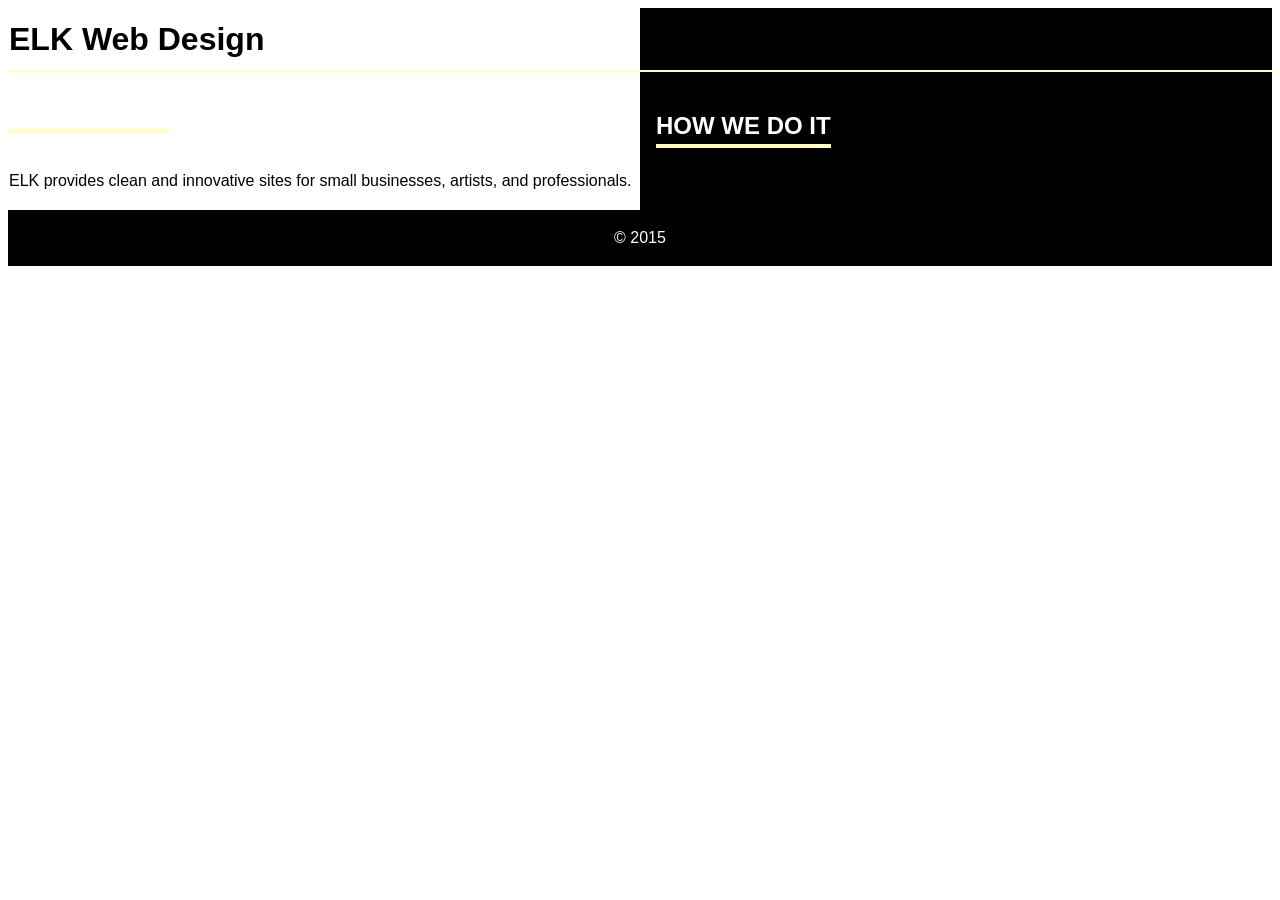
<file: unit_10/index.html>
<!DOCTYPE html>
<html>
<head>
  <title>Aurelia Albrecht design</title>
</head>

<body>
  <table cellspacing="0" style="font-family: Helvetica, Arial, sans-serif; font-size: 16px; line-height: 1.5;" border="0" width="100%">   
    <tr>
      <th style="font-size: 2em;" align="left">ELK Web Design</th>
      <td style="background: #000000; color: white; padding: 1em;" width= "50%" valign="top">
      <table style="font-family: Helvetica, Arial, sans-serif; font-size: 16px; line-height: 1.5;" border="0" width="100%">
        <tr>
          <td><a href="#" style="text-decoration: none; color: black;">work</a></td>
          <td><a href="#" style="text-decoration: none; color: black;">about</a></td>
          <td><a href="#" style="text-decoration: none; color: black;">contact</a></td>
        </tr>
      </table>
      </td>
    </tr>
    <tr>
      <td colspan="2" align="center" style="background: #fffebb;"> 
  
    </tr>
    <tr>
      <td width="50%" valign="top">
        <h2 style="color: #ffffff; text-transform: uppercase; border-bottom: 4px solid #fffebb; display: inline-block;">who we are</h2>
        <p>ELK provides clean and innovative sites for small businesses, artists, and professionals.</p>
      </td>
      <td style="background: #000000; color: white; padding: 1em;" width="50%" valign="top" border="0">
        <h2 style="color: #ffffff; text-transform: uppercase; border-bottom: 4px solid #fffebb; display: inline-block;">how we do it</h2>
  
      </td>
    </tr>
    <tr>
      <td style="background: #000000; color: white; padding: 1em;" align="center" colspan="2">© 2015</td>
    </tr>
  </table>
</body>

</html>
</file>
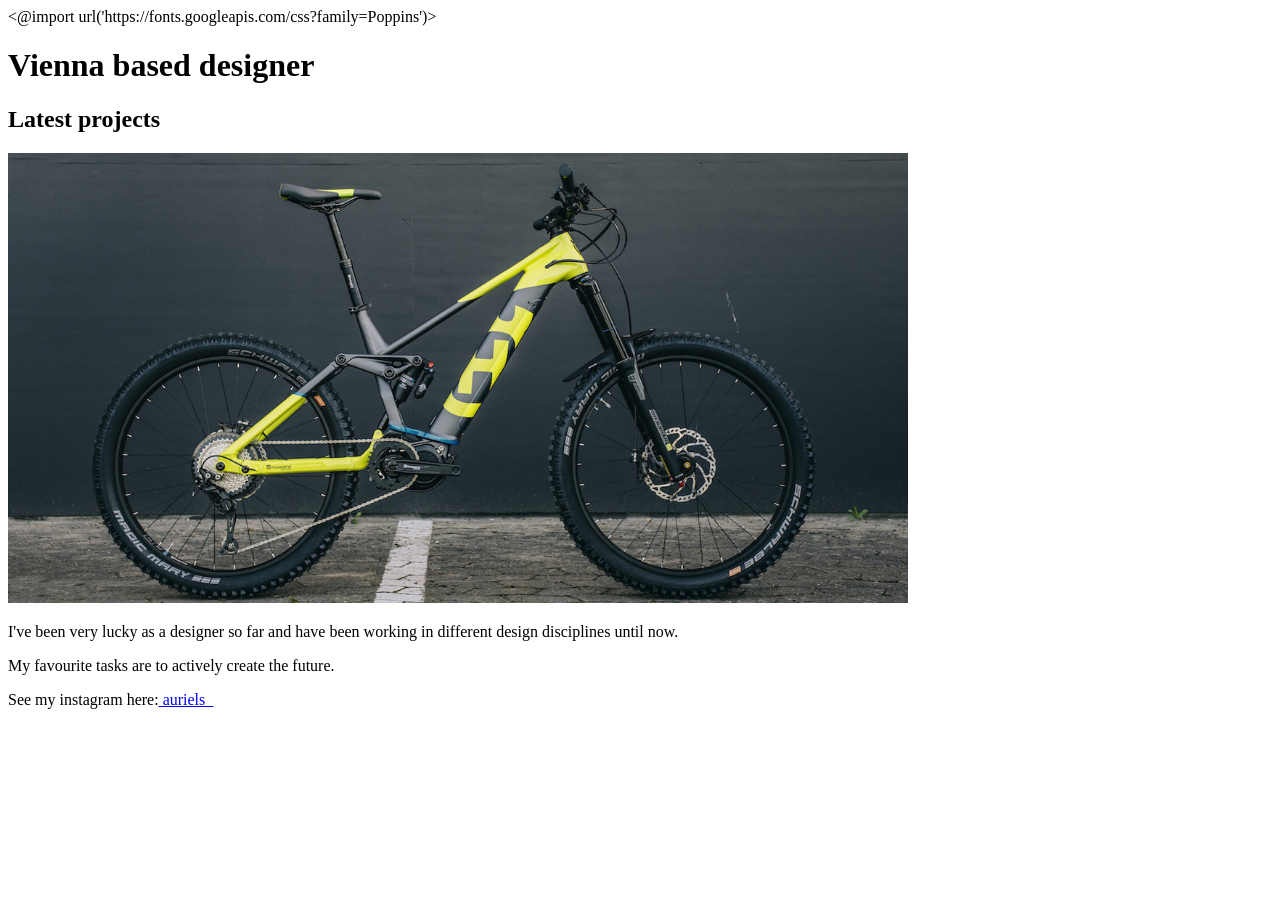
<file: unit_3/index.html>
<!DOCTYPE html>
<html>

  <head>
  	<@import url('https://fonts.googleapis.com/css?family=Poppins')>
    <link rel="styles" type="text/css" href="style.css">
    
  </head>
  <title>Aurelia Albrecht Portfolio</title>

  <body> 

    <h1>Vienna based designer</h1>
    <h2>Latest projects </h2>
    <img src="images/hqv_bike.jpg" alt="Husqvarna bike" width="900">

    	<p>I've been very lucky as a designer so far and have been working in different design disciplines until now. </p>
    	<p>My favourite tasks are to actively create the future.
    	</p>

    	See my instagram here:<a href="http://www.instagram.com/auriels_"> auriels_ </a>
</body>
</html>
</file>
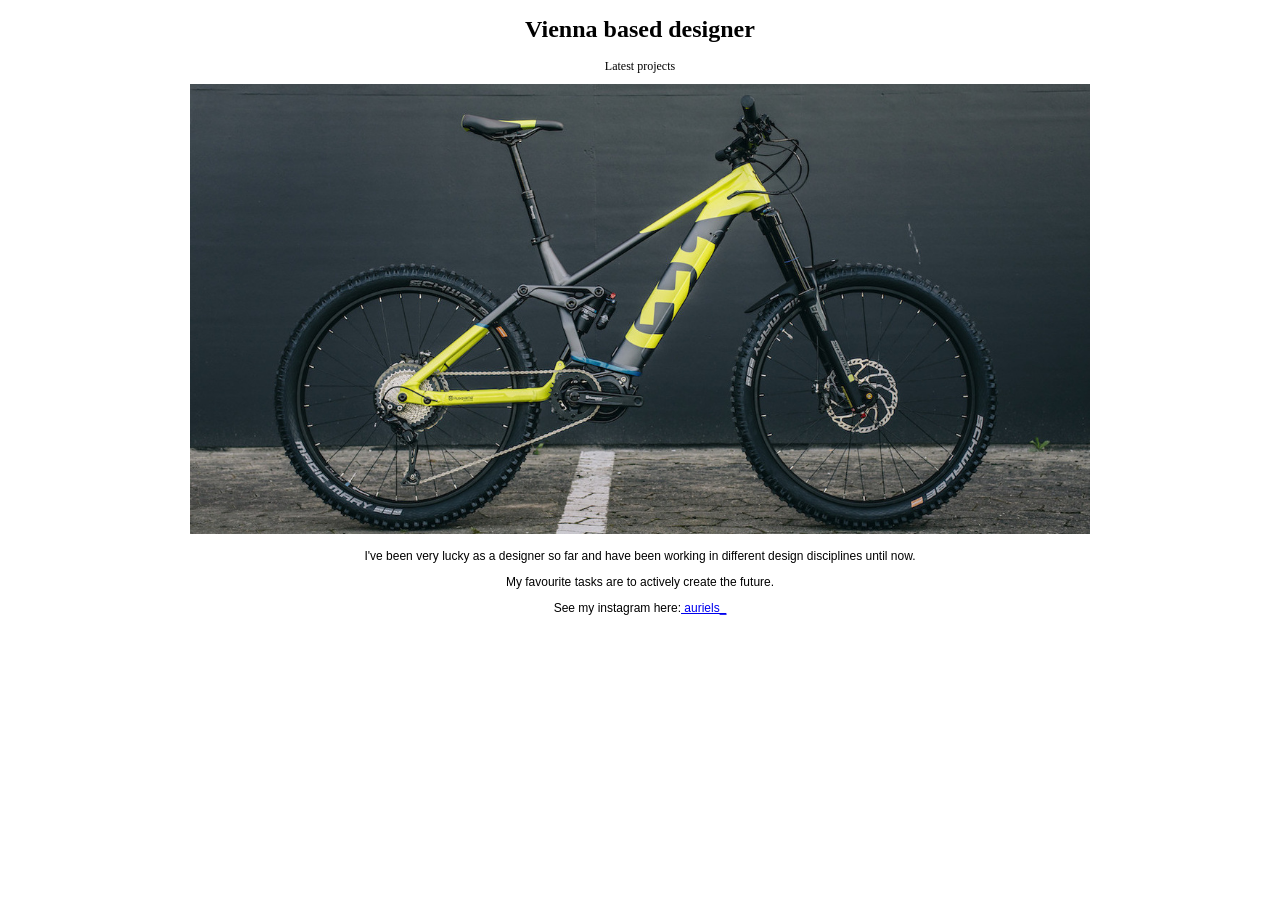
<file: unit_4/index.html>
<!DOCTYPE html>
<html>

  <head>
    <link rel="stylesheet" type="text/css" href="style.css">
  </head>
  <title>Aurelia Albrecht Portfolio</title>

  <body> 

    <h1>Vienna based designer</h1>
    <h2>Latest projects </h2>
    <img src="images/hqv_bike.jpg" alt="Husqvarna bike" width="900">

    	<p>I've been very lucky as a designer so far and have been working in different design disciplines until now. </p>
    	<p>My favourite tasks are to actively create the future.
    	</p>

    	See my instagram here:<a href="http://www.instagram.com/auriels_"> auriels_ </a>
</body>
</html>
</file>
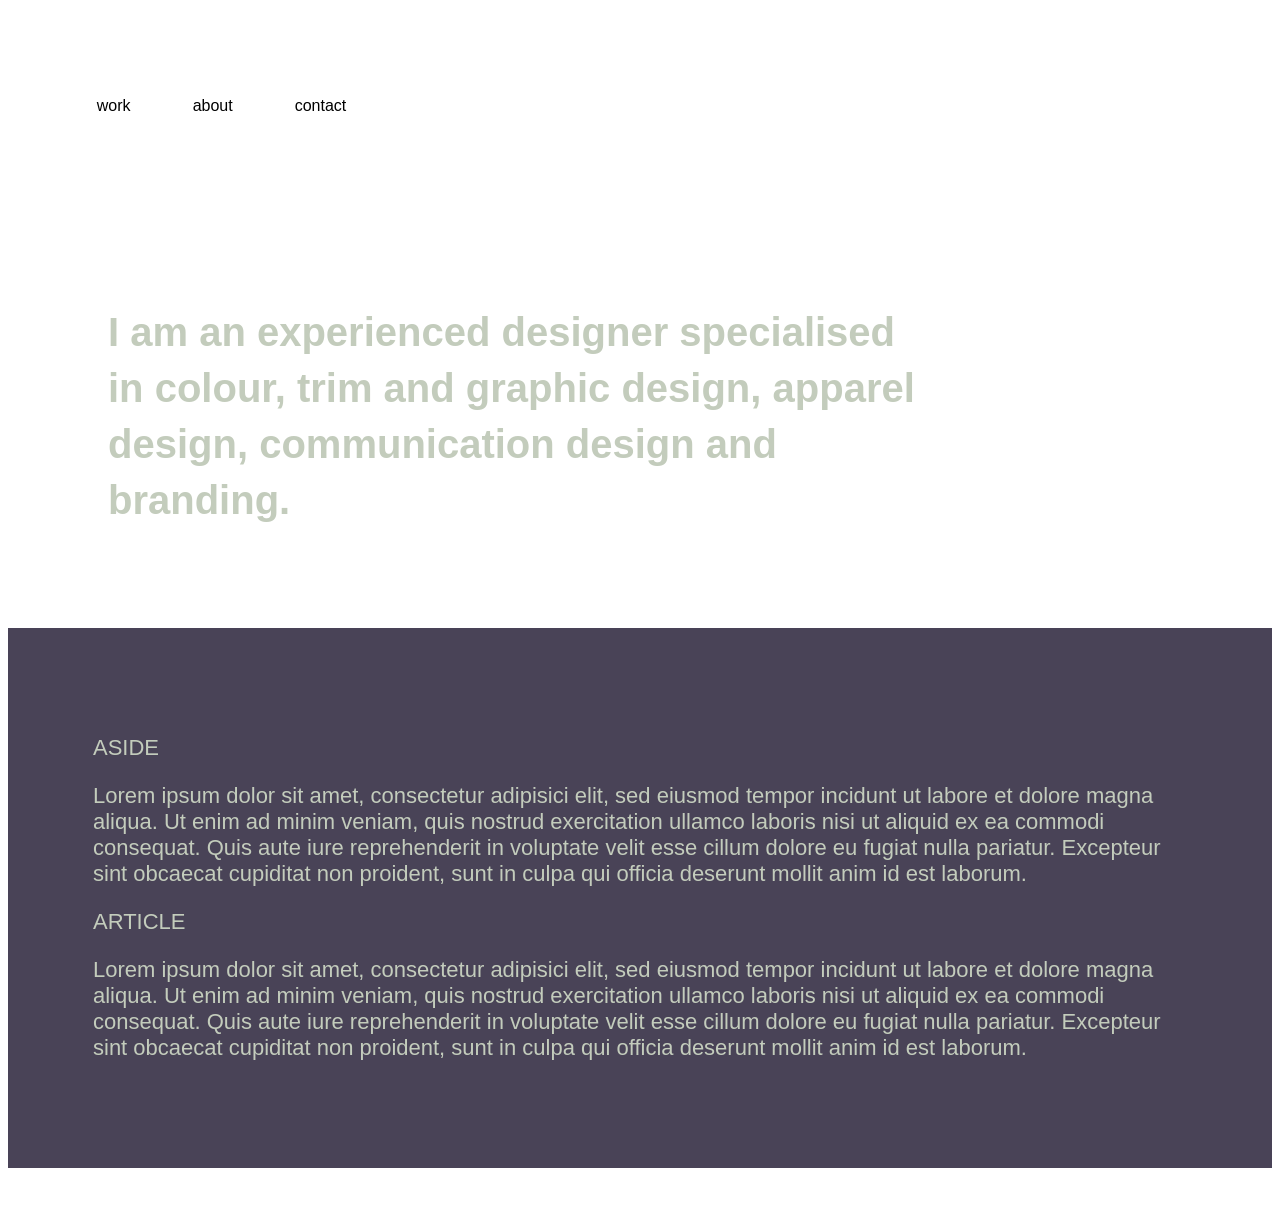
<file: unit_6/index.html>
<!DOCTYPE html>
<html>
<head>
	<title>Aurelia Albrecht</title>
    <link rel="stylesheet" type="text/css" href="style.css">
</head>

<body>

    <section>
        <nav>
        <a href=“work“>work</a>
        <a href=“about“>about</a>
        <a href=“contact“>contact</a>
     </nav>
    </section>

 <div>
        <header>
       I am an experienced designer specialised in colour, trim and graphic design, apparel design, communication design and branding.  
        </header>
</div>
    
    <section id="two_column" class="clearfix"> 
        
        <section id=“left“>
                <p>ASIDE</p>
                <p>Lorem ipsum dolor sit amet, consectetur adipisici elit, sed eiusmod tempor incidunt ut labore et dolore magna aliqua. Ut enim ad minim veniam, quis nostrud exercitation ullamco laboris nisi ut aliquid ex ea commodi consequat. Quis aute iure reprehenderit in voluptate velit esse cillum dolore eu fugiat nulla pariatur. Excepteur sint obcaecat cupiditat non proident, sunt in culpa qui officia deserunt mollit anim id est laborum.</p>
        </section>

        <section id=“right“>
            <p>ARTICLE</p>
             <p>Lorem ipsum dolor sit amet, consectetur adipisici elit, sed eiusmod tempor incidunt ut labore et dolore magna aliqua. Ut enim ad minim veniam, quis nostrud exercitation ullamco laboris nisi ut aliquid ex ea commodi consequat. Quis aute iure reprehenderit in voluptate velit esse cillum dolore eu fugiat nulla pariatur. Excepteur sint obcaecat cupiditat non proident, sunt in culpa qui officia deserunt mollit anim id est laborum.</p>
        </section>

    </section>
   
 </body>   

 <footer>
    </footer>



</html>
</file>
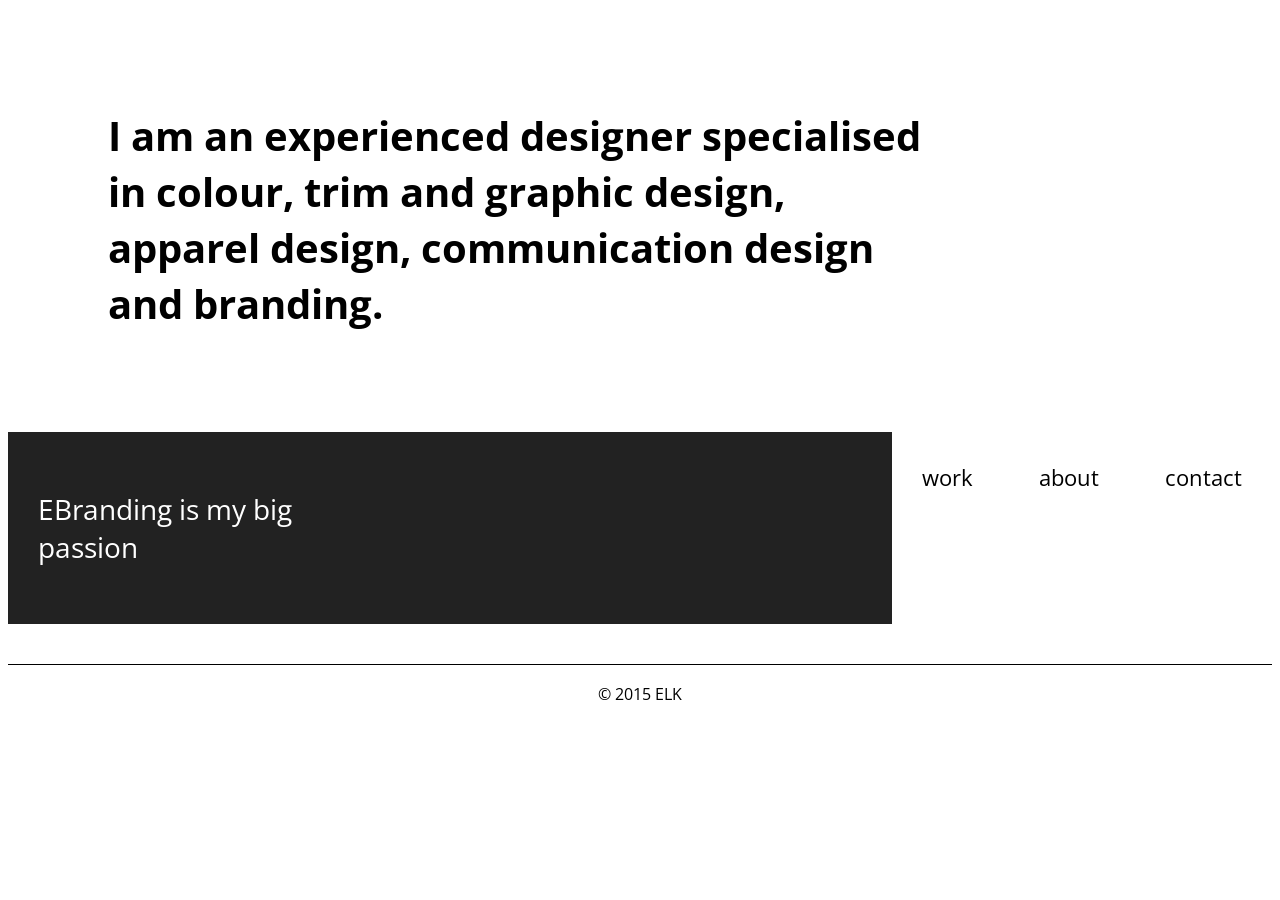
<file: unit_8/index.html>
<!DOCTYPE HTML>

<html>

<head>
  <title>Aurelia Albrecht Design</title>
  <link rel="stylesheet" type="text/css" href="style.css">
  <link href="https://fonts.googleapis.com/css?family=Open+Sans:400,800" rel="stylesheet" type="text/css">
  <meta name="viewport" content="width=device-width,initial-scale=1"
</head>

<body>
 <header>
       I am an experienced designer specialised in colour, trim and graphic design, apparel design, communication design and branding.  
        </header>
    <nav>
      <a href="#">work</a>
      <a href="#">about</a>
      <a href="#">contact</a>
    </nav>


  <section>
  <div id="about">
    <p>EBranding is my big passion</p>
  </div>

 
  </section>

  <footer>© 2015 ELK</footer>
</body>

</html>
</file>
<file: unit_3/style.css>
body{
	border-top: 200;
  text-align: center;
  background: #fff;
  color:#000;
  font-family: Helvetica;
  background-image: "hqv_bike.jpg";
  font-kerning: 100;
	}


h1{
	font-family: Helvetica;
	font-size: 32px;
	font-weight: 700;
	text-transform: all;

}

h2{
	font-family: Helvetica;
	font-size: 18px;
	font-weight: 400;
</file>
<file: unit_4/style.css>
body{
	margin: 600;
  text-align: center;
  background: #fff;
  color:#000;
  font-family: 'Poppins', sans-serif;
  background-image: "hqv_bike.jpg";
  font-kerning: 100;
	font-size: 12px;
	font-weight: 300
	}


h1{
	font-family: 'Poppins';
	font-size: 24px;
	font-weight: 600;
	text-transform: all;

}

h2{
	font-family: 'Poppins';
	font-size: 12px;
	font-weight: 300;
}

p{}
</file>
<file: unit_6/style.css>
header {
    background-color: #FFFFFF;
    padding: 60px;
    text-align: left;
    font-weight: bold;
    font-size: 40px;
    line-height: 1.4em;
    margin: 40px;
    width: 65%;
    display: inline-block;

}

nav {
    float: left;
    font-size: 16px;
    padding: 40px;
    margin: 20px;
}

nav a {
  text-decoration:none;
  color:#000000;
  margin: 1.8em;
  display: inline-block;
}


footer {
    padding: 20px;
}


body{
  font-size: 18px;
  font-family: Helvetica;
  font-size: 22px;
  color: #C3CCBC;
}


#two_column {
  background-color: #494357;
  padding: 85px;
}

#left {
  background-color: #FFFFFF;
  padding: 20px;
  float: left;
  width: 30%;
  text-align: left;
}

#right {
  padding: 20px;
  float: right;
  width: 62%;
  text-align: left;
}

.clearfix:after {
  visibility: hidden;
  display: block;
  font-size: 0;
  content: " ";
  clear: both;
  height: 0;
}
</file>
<file: unit_8/style.css>
header {
    background-color: #FFFFFF;
    padding: 60px;
    text-align: left;
    font-weight: bold;
    font-size: 40px;
    line-height: 1.4em;
    margin: 40px;
    width: 65%;
    display: inline-block;

}body {
  font-family: 'Open Sans', sans-serif;
}

h1, h2 {
  font-weight: 800;
  text-transform: uppercase;
  border-bottom: 4px solid black;
  display: inline-block;
}

h1 {
  font-size: 32px;
}

h2 {
  font-size: 26px;
  padding: 13px 0;
  color: #fffebb;
  border-bottom-color: #fffebb;
}

ul {
  list-style: none;
  margin: 0;
  padding: 0;
}

li {
  float:left;
  font-size: 20px;
  width: 50%;
  height: 100px;
  outline: 2px solid #222222;
  text-align: center;
  line-height: 100px;
  color: black;
  background: white;
}

div {
  padding: 30px;
}

nav {
  font-size: 22px;
  float: right;
}

nav a {
  text-decoration: none;
  color: black;
  margin: 30px;
  display: inline-block;
}

footer {
  text-align: center;
  border-top: 1px solid black;
  padding: 18px 0;
  margin-top: 40px;
  clear: both;
}

img {
  display: block;
  margin: 0 auto;
  clear: both;
  width: 480px;
}

#hero {
  background: #fffebb;
}

section {
  background: #222222;
  color: white;
  overflow: auto;
}

#about {
  font-size: 28px;
  width: 40%;
  display: inline-block;
}

#services {
  font-size: 22px;
  width: 40%;
  float: right;
}

@media only screen and (max-width: 800px) {
  nav {
    float: none;
  }	
  nav {
    float: none;
  }
  nav a {
      margin: 0 1.6em .75em 0;
  }
  
  img {
    width: 320px;
  }
  
  #about {
    font-size: 1.4em;
    line-height: 1.8em;
  }
}

@media only screen and (max-width: 480px) {
	h1,nav {
      display: block;
      text-align: center;
    }
  	h2 {
      font-size: 1em;
      display: inline;
    }
  	p, ul {
      margin: 1.8em .6em 0;
    }
  	li {
      width: 80%;
      outline-width: .5em;
      padding: .5em;
      height: 2em;
      line-height: 2em;
    }
  
  	nav a {
      margin: 0 1em 1em;
    }
  
  	img {
      width: 230px;
    }
  	section, div {
      width: 100%;
      padding: .6em;
    }
  #services {
    float: none;
    font-size: 1.4em;
  }
}
</file>
